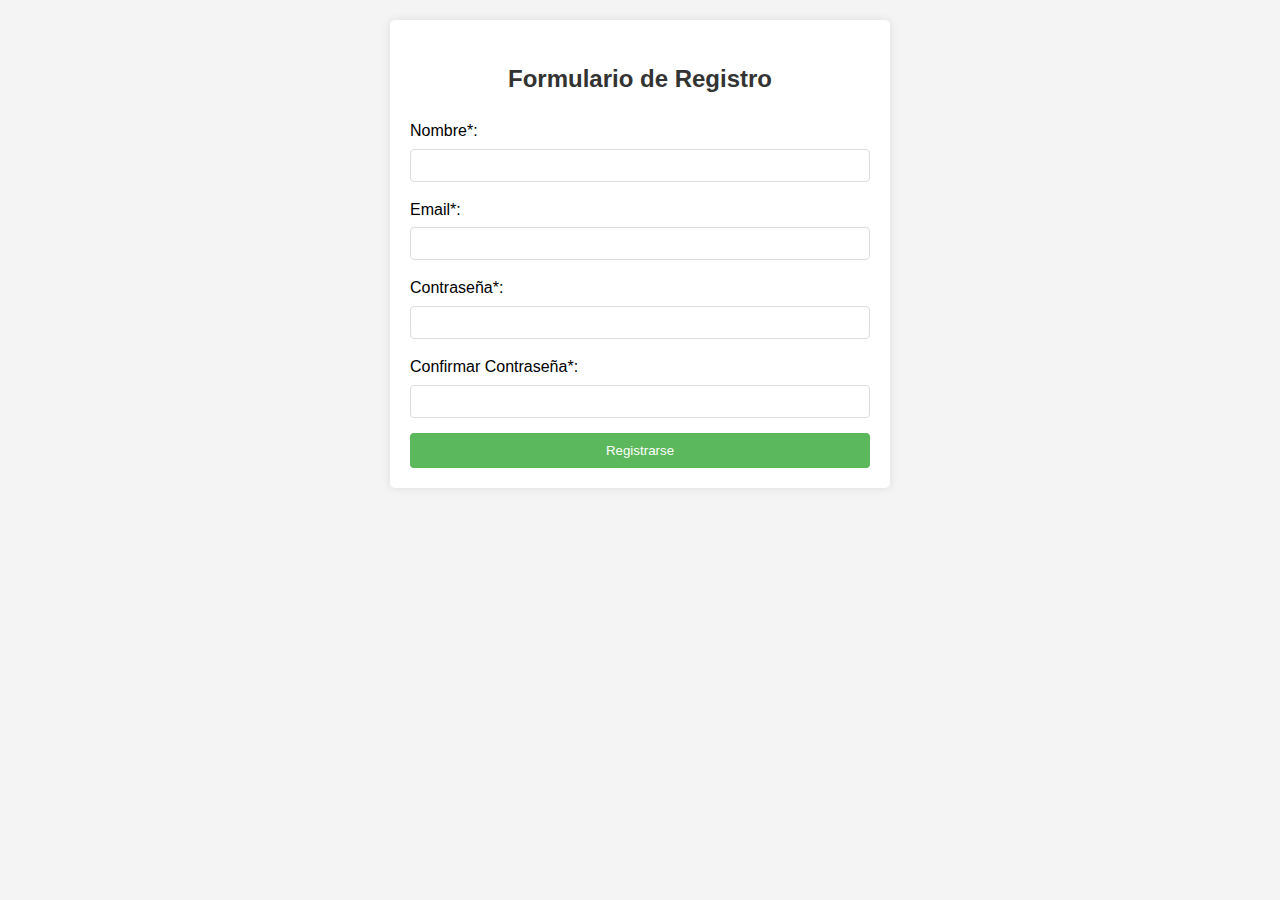
<file: index.html>
<!DOCTYPE html>
<html lang="es">
<head>
    <meta charset="UTF-8">
    <meta name="viewport" content="width=device-width, initial-scale=1.0">
    <title>Validación de Formulario</title>
    <link rel="stylesheet" href="css/estilos.css">
</head>
<body>
    <div class="container">
        <h2>Formulario de Registro</h2>
        <form id="registroForm">
            <div class="form-group">
                <label for="nombre">Nombre*:</label>
                <input type="text" id="nombre" name="nombre" required>
                <div class="error" id="nombreError"></div>
            </div>
            <div class="form-group">
                <label for="email">Email*:</label>
                <input type="email" id="email" name="email" required>
                <div class="error" id="emailError"></div>
            </div>
            <div class="form-group">
                <label for="password">Contraseña*:</label>
                <input type="password" id="password" name="password" required>
                <div class="error" id="passwordError"></div>
            </div>
            <div class="form-group">
                <label for="confirmPassword">Confirmar Contraseña*:</label>
                <input type="password" id="confirmPassword" name="confirmPassword" required>
                <div class="error" id="confirmPasswordError"></div>
            </div>
            <button type="submit">Registrarse</button>
            
        </form>
    </div>

    <script src="js/1-validacion.js"></script>
</body>
</html>
</file>
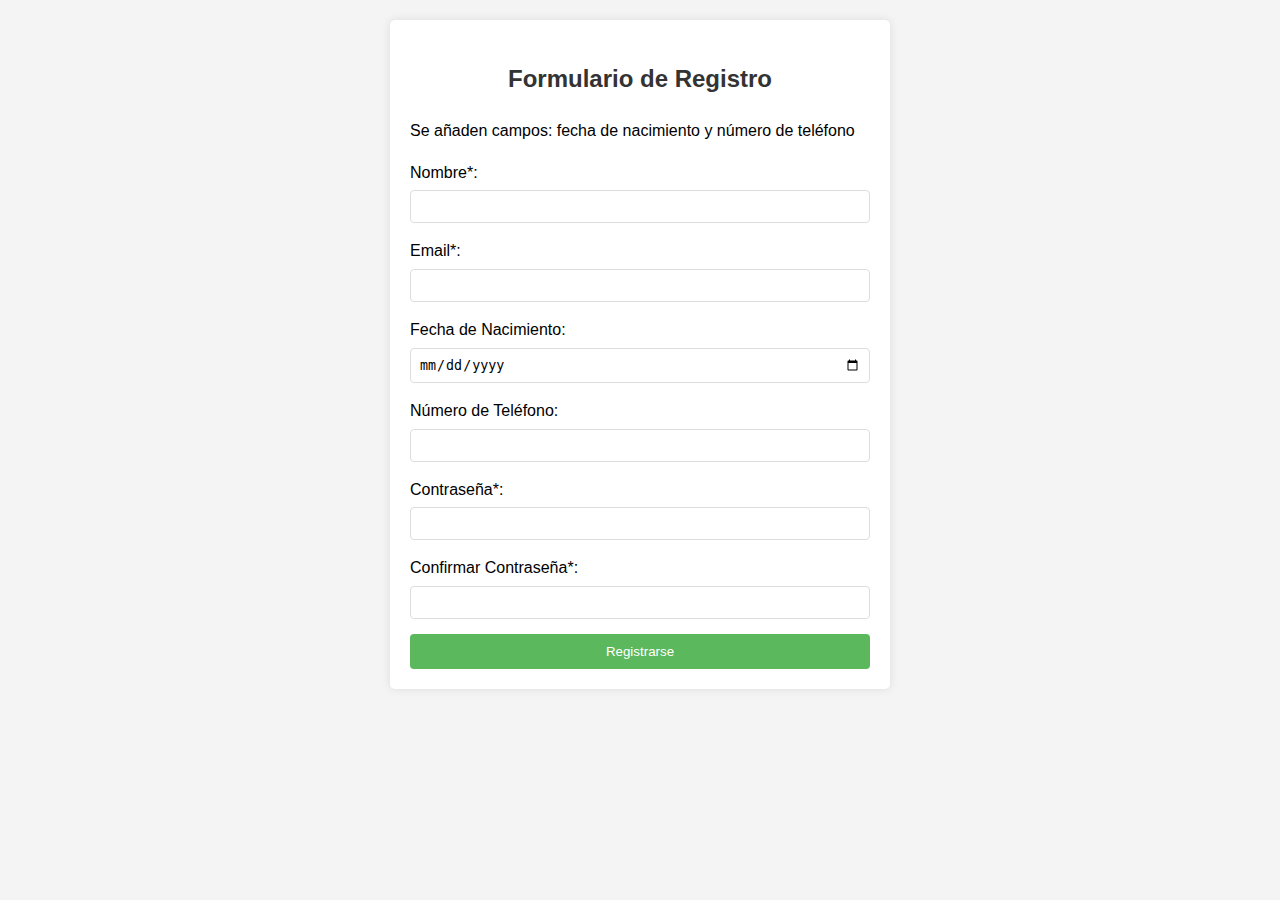
<file: 3-validacion.html>
<!DOCTYPE html>
<html lang="es">
<head>
    <meta charset="UTF-8">
    <meta name="viewport" content="width=device-width, initial-scale=1.0">
    <title>Validación de Formulario</title>
    <link rel="stylesheet" href="css/estilos3.css">
</head>
<body>
    <!-- Agregar dos inputs: fecha de nacimiento y teléfono -->
    <div class="container">
        <h2>Formulario de Registro</h2>
        <p>Se añaden campos: fecha de nacimiento y número de teléfono</p>
        <form id="registroForm">
            <div class="form-group">
                <label for="nombre">Nombre*:</label>
                <input type="text" id="nombre" name="nombre" required>
                <div class="error" id="nombreError"></div>
            </div>
            <div class="form-group">
                <label for="email">Email*:</label>
                <input type="email" id="email" name="email" required>
                <div class="error" id="emailError"></div>
            </div>
            <div class="form-group">
                <label for="fechaNacimiento">Fecha de Nacimiento:</label>
                <input type="date" id="fechaNacimiento" name="fechaNacimiento" required>
                <div class="error" id="fechaNacimientoError"></div>
            </div>
            <div class="form-group">
                <label for="telefono">Número de Teléfono:</label>
                <input type="tel" id="telefono" name="telefono" required>
                <div class="error" id="telefonoError"></div>
            </div>
            <div class="form-group">
                <label for="password">Contraseña*:</label>
                <input type="password" id="password" name="password" required>
                <div class="error" id="passwordError"></div>
            </div>
            <div class="form-group">
                <label for="confirmPassword">Confirmar Contraseña*:</label>
                <input type="password" id="confirmPassword" name="confirmPassword" required>
                <div class="error" id="confirmPasswordError"></div>
            </div>
            <button type="submit">Registrarse</button>
            
        </form>
    </div>

    <script src="js/3-validacion.js"></script>
</body>
</html>
</file>
<file: css/estilos.css>
* {
    box-sizing: border-box;
}
body {
    font-family: Arial, sans-serif;
    line-height: 1.6;
    margin: 0;
    padding: 20px;
    background-color: #f4f4f4;
}
.container {
    max-width: 500px;
    margin: auto;
    padding: 20px;
    background-color: white;
    border-radius: 5px;
    box-shadow: 0 0 10px rgba(0,0,0,0.1);
}
h2 {
    text-align: center;
    color: #333;
}
.form-group {
    margin-bottom: 15px;
}
label {
    display: block;
    margin-bottom: 5px;
}
input[type="text"],
input[type="email"],
input[type="password"] {
    width: 100%;
    padding: 8px;
    border: 1px solid #ddd;
    border-radius: 4px;
}
button {
    display: block;
    width: 100%;
    padding: 10px;
    background-color: #5cb85c;
    color: white;
    border: none;
    border-radius: 4px;
    cursor: pointer;
}
button:hover {
    background-color: #4cae4c;
}
.error {
    color: red;
    font-size: 0.9em;
    margin-top: 5px;
}
</file>
<file: css/estilos3.css>
* {
    box-sizing: border-box;
}
body {
    font-family: Arial, sans-serif;
    line-height: 1.6;
    margin: 0;
    padding: 20px;
    background-color: #f4f4f4;
}
.container {
    max-width: 500px;
    margin: auto;
    padding: 20px;
    background-color: white;
    border-radius: 5px;
    box-shadow: 0 0 10px rgba(0,0,0,0.1);
}
h2 {
    text-align: center;
    color: #333;
}
.form-group {
    margin-bottom: 15px;
}
label {
    display: block;
    margin-bottom: 5px;
}
input[type="text"],
input[type="email"],
input[type="password"],
input[type="tel"],
input[type="date"] {
    width: 100%;
    padding: 8px;
    border: 1px solid #ddd;
    border-radius: 4px;
}
/* versión 2 */
input:focus{
    outline: none;
    border-color: #5cb85c;
}
.success {
    border-color: #5cb85c  !important;
}
.error-input {
    border-color: red  !important;
}
/* fin cambios versión 2 */
button {
    display: block;
    width: 100%;
    padding: 10px;
    background-color: #5cb85c;
    color: white;
    border: none;
    border-radius: 4px;
    cursor: pointer;
}
button:hover {
    background-color: #4cae4c;
}
.error {
    color: red;
    font-size: 0.9em;
    margin-top: 5px;
}
</file>
